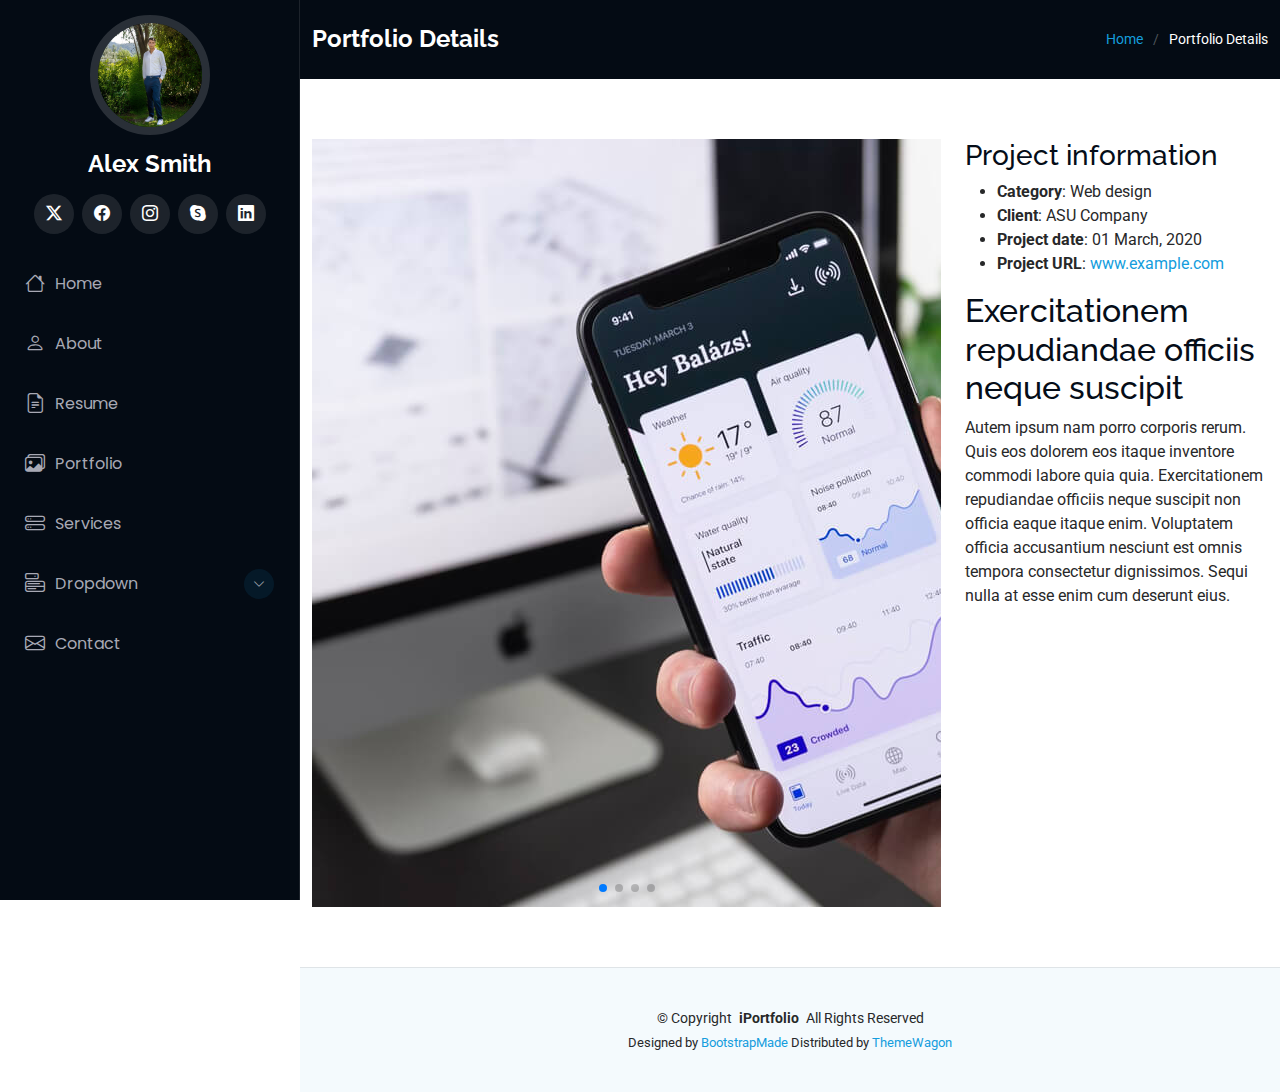
<file: portfolio-details.html>
<!DOCTYPE html>
<html lang="en">

<head>
  <meta charset="utf-8">
  <meta content="width=device-width, initial-scale=1.0" name="viewport">
  <title>Portfolio Details - iPortfolio Bootstrap Template</title>
  <meta content="" name="description">
  <meta content="" name="keywords">

  <!-- Favicons -->
  <link href="assets/img/favicon.png" rel="icon">
  <link href="assets/img/apple-touch-icon.png" rel="apple-touch-icon">

  <!-- Fonts -->
  <link href="https://fonts.googleapis.com" rel="preconnect">
  <link href="https://fonts.gstatic.com" rel="preconnect" crossorigin>
  <link href="https://fonts.googleapis.com/css2?family=Roboto:ital,wght@0,100;0,300;0,400;0,500;0,700;0,900;1,100;1,300;1,400;1,500;1,700;1,900&family=Poppins:ital,wght@0,100;0,200;0,300;0,400;0,500;0,600;0,700;0,800;0,900;1,100;1,200;1,300;1,400;1,500;1,600;1,700;1,800;1,900&family=Raleway:ital,wght@0,100;0,200;0,300;0,400;0,500;0,600;0,700;0,800;0,900;1,100;1,200;1,300;1,400;1,500;1,600;1,700;1,800;1,900&display=swap" rel="stylesheet">

  <!-- Vendor CSS Files -->
  <link href="assets/vendor/bootstrap/css/bootstrap.min.css" rel="stylesheet">
  <link href="assets/vendor/bootstrap-icons/bootstrap-icons.css" rel="stylesheet">
  <link href="assets/vendor/aos/aos.css" rel="stylesheet">
  <link href="assets/vendor/glightbox/css/glightbox.min.css" rel="stylesheet">
  <link href="assets/vendor/swiper/swiper-bundle.min.css" rel="stylesheet">

  <!-- Main CSS File -->
  <link href="assets/css/main.css" rel="stylesheet">

  <!-- =======================================================
  * Template Name: iPortfolio
  * Template URL: https://bootstrapmade.com/iportfolio-bootstrap-portfolio-websites-template/
  * Updated: Jun 29 2024 with Bootstrap v5.3.3
  * Author: BootstrapMade.com
  * License: https://bootstrapmade.com/license/
  ======================================================== -->
</head>

<body class="portfolio-details-page">

  <header id="header" class="header dark-background d-flex flex-column">
    <i class="header-toggle d-xl-none bi bi-list"></i>

    <div class="profile-img">
      <img src="assets/img/my-profile-img.jpg" alt="" class="img-fluid rounded-circle">
    </div>

    <a href="index.html" class="logo d-flex align-items-center justify-content-center">
      <!-- Uncomment the line below if you also wish to use an image logo -->
      <!-- <img src="assets/img/logo.png" alt=""> -->
      <h1 class="sitename">Alex Smith</h1>
    </a>

    <div class="social-links text-center">
      <a href="#" class="twitter"><i class="bi bi-twitter-x"></i></a>
      <a href="#" class="facebook"><i class="bi bi-facebook"></i></a>
      <a href="#" class="instagram"><i class="bi bi-instagram"></i></a>
      <a href="#" class="google-plus"><i class="bi bi-skype"></i></a>
      <a href="#" class="linkedin"><i class="bi bi-linkedin"></i></a>
    </div>

    <nav id="navmenu" class="navmenu">
      <ul>
        <li><a href="#hero"><i class="bi bi-house navicon"></i>Home</a></li>
        <li><a href="#about"><i class="bi bi-person navicon"></i> About</a></li>
        <li><a href="#resume"><i class="bi bi-file-earmark-text navicon"></i> Resume</a></li>
        <li><a href="#portfolio"><i class="bi bi-images navicon"></i> Portfolio</a></li>
        <li><a href="#services"><i class="bi bi-hdd-stack navicon"></i> Services</a></li>
        <li class="dropdown"><a href="#"><i class="bi bi-menu-button navicon"></i> <span>Dropdown</span> <i class="bi bi-chevron-down toggle-dropdown"></i></a>
          <ul>
            <li><a href="#">Dropdown 1</a></li>
            <li class="dropdown"><a href="#"><span>Deep Dropdown</span> <i class="bi bi-chevron-down toggle-dropdown"></i></a>
              <ul>
                <li><a href="#">Deep Dropdown 1</a></li>
                <li><a href="#">Deep Dropdown 2</a></li>
                <li><a href="#">Deep Dropdown 3</a></li>
                <li><a href="#">Deep Dropdown 4</a></li>
                <li><a href="#">Deep Dropdown 5</a></li>
              </ul>
            </li>
            <li><a href="#">Dropdown 2</a></li>
            <li><a href="#">Dropdown 3</a></li>
            <li><a href="#">Dropdown 4</a></li>
          </ul>
        </li>
        <li><a href="#contact"><i class="bi bi-envelope navicon"></i> Contact</a></li>
      </ul>
    </nav>

  </header>

  <main class="main">

    <!-- Page Title -->
    <div class="page-title dark-background">
      <div class="container d-lg-flex justify-content-between align-items-center">
        <h1 class="mb-2 mb-lg-0">Portfolio Details</h1>
        <nav class="breadcrumbs">
          <ol>
            <li><a href="index.html">Home</a></li>
            <li class="current">Portfolio Details</li>
          </ol>
        </nav>
      </div>
    </div><!-- End Page Title -->

    <!-- Portfolio Details Section -->
    <section id="portfolio-details" class="portfolio-details section">

      <div class="container" data-aos="fade-up" data-aos-delay="100">

        <div class="row gy-4">

          <div class="col-lg-8">
            <div class="portfolio-details-slider swiper init-swiper">

              <script type="application/json" class="swiper-config">
                {
                  "loop": true,
                  "speed": 600,
                  "autoplay": {
                    "delay": 5000
                  },
                  "slidesPerView": "auto",
                  "pagination": {
                    "el": ".swiper-pagination",
                    "type": "bullets",
                    "clickable": true
                  }
                }
              </script>

              <div class="swiper-wrapper align-items-center">

                <div class="swiper-slide">
                  <img src="assets/img/portfolio/app-1.jpg" alt="">
                </div>

                <div class="swiper-slide">
                  <img src="assets/img/portfolio/product-1.jpg" alt="">
                </div>

                <div class="swiper-slide">
                  <img src="assets/img/portfolio/branding-1.jpg" alt="">
                </div>

                <div class="swiper-slide">
                  <img src="assets/img/portfolio/books-1.jpg" alt="">
                </div>

              </div>
              <div class="swiper-pagination"></div>
            </div>
          </div>

          <div class="col-lg-4">
            <div class="portfolio-info" data-aos="fade-up" data-aos-delay="200">
              <h3>Project information</h3>
              <ul>
                <li><strong>Category</strong>: Web design</li>
                <li><strong>Client</strong>: ASU Company</li>
                <li><strong>Project date</strong>: 01 March, 2020</li>
                <li><strong>Project URL</strong>: <a href="#">www.example.com</a></li>
              </ul>
            </div>
            <div class="portfolio-description" data-aos="fade-up" data-aos-delay="300">
              <h2>Exercitationem repudiandae officiis neque suscipit</h2>
              <p>
                Autem ipsum nam porro corporis rerum. Quis eos dolorem eos itaque inventore commodi labore quia quia. Exercitationem repudiandae officiis neque suscipit non officia eaque itaque enim. Voluptatem officia accusantium nesciunt est omnis tempora consectetur dignissimos. Sequi nulla at esse enim cum deserunt eius.
              </p>
            </div>
          </div>

        </div>

      </div>

    </section><!-- /Portfolio Details Section -->

  </main>

  <footer id="footer" class="footer position-relative light-background">

    <div class="container">
      <div class="copyright text-center ">
        <p>© <span>Copyright</span> <strong class="px-1 sitename">iPortfolio</strong> <span>All Rights Reserved</span></p>
      </div>
      <div class="credits">
        <!-- All the links in the footer should remain intact. -->
        <!-- You can delete the links only if you've purchased the pro version. -->
        <!-- Licensing information: https://bootstrapmade.com/license/ -->
        <!-- Purchase the pro version with working PHP/AJAX contact form: [buy-url] -->
        Designed by <a href="https://bootstrapmade.com/">BootstrapMade</a> Distributed by <a href="https://themewagon.com">ThemeWagon</a>
      </div>
    </div>

  </footer>

  <!-- Scroll Top -->
  <a href="#" id="scroll-top" class="scroll-top d-flex align-items-center justify-content-center"><i class="bi bi-arrow-up-short"></i></a>

  <!-- Preloader -->
  <div id="preloader"></div>

  <!-- Vendor JS Files -->
  <script src="assets/vendor/bootstrap/js/bootstrap.bundle.min.js"></script>
  <script src="assets/vendor/php-email-form/validate.js"></script>
  <script src="assets/vendor/aos/aos.js"></script>
  <script src="assets/vendor/typed.js/typed.umd.js"></script>
  <script src="assets/vendor/purecounter/purecounter_vanilla.js"></script>
  <script src="assets/vendor/waypoints/noframework.waypoints.js"></script>
  <script src="assets/vendor/glightbox/js/glightbox.min.js"></script>
  <script src="assets/vendor/imagesloaded/imagesloaded.pkgd.min.js"></script>
  <script src="assets/vendor/isotope-layout/isotope.pkgd.min.js"></script>
  <script src="assets/vendor/swiper/swiper-bundle.min.js"></script>

  <!-- Main JS File -->
  <script src="assets/js/main.js"></script>

</body>

</html>
</file>
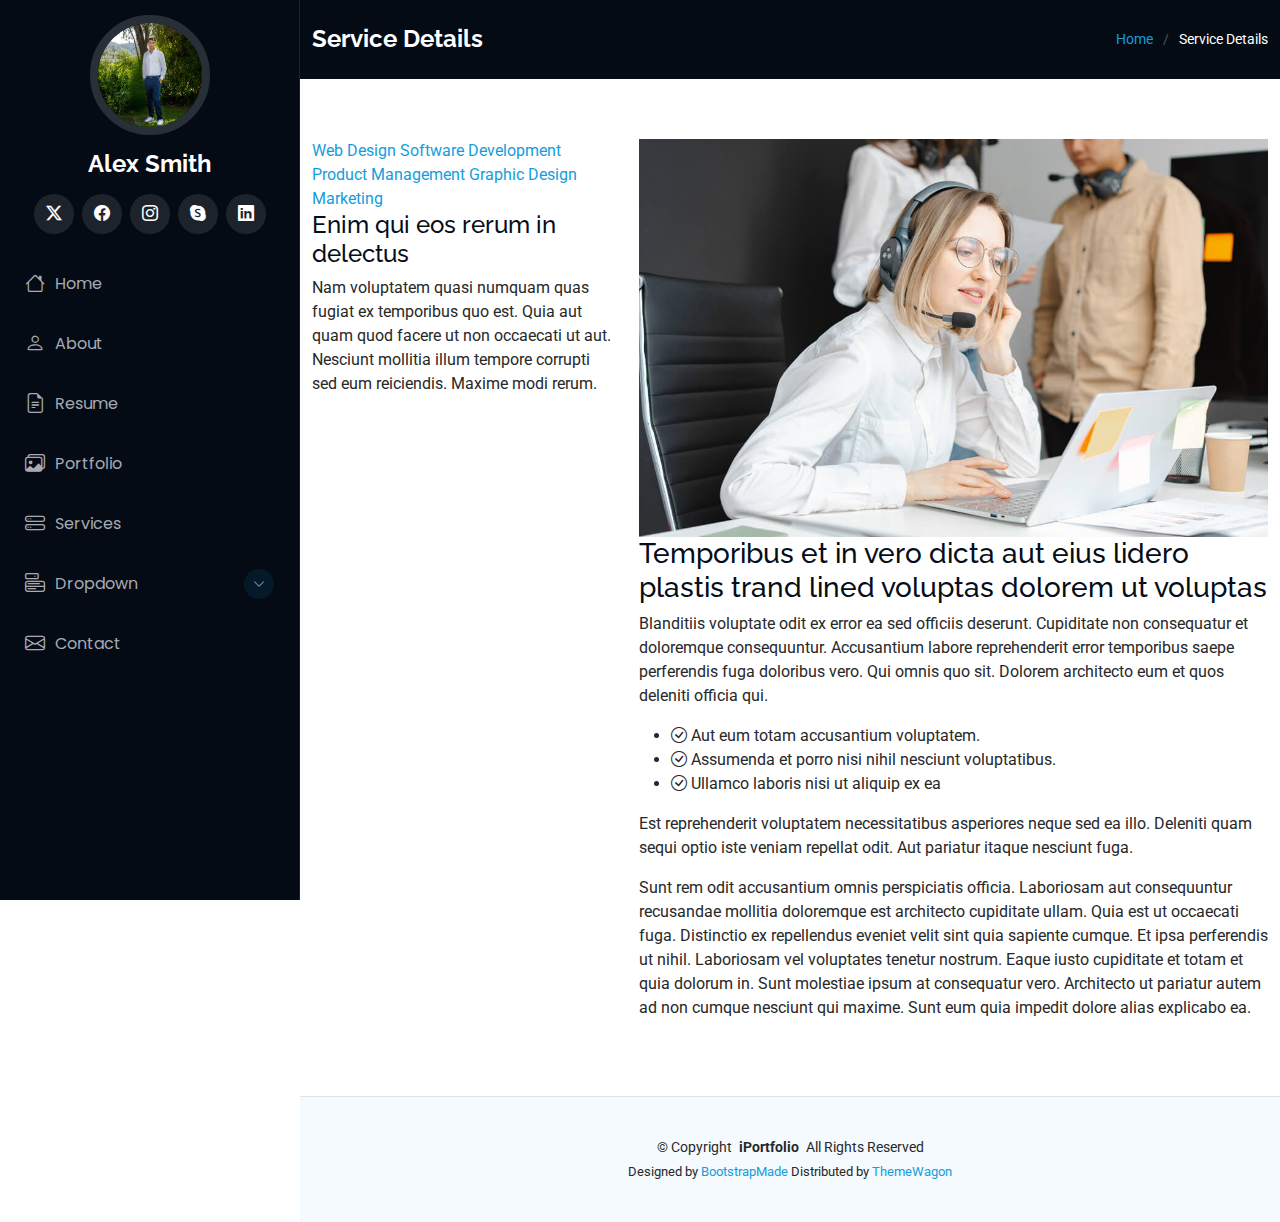
<file: service-details.html>
<!DOCTYPE html>
<html lang="en">

<head>
  <meta charset="utf-8">
  <meta content="width=device-width, initial-scale=1.0" name="viewport">
  <title>Service Details - iPortfolio Bootstrap Template</title>
  <meta content="" name="description">
  <meta content="" name="keywords">

  <!-- Favicons -->
  <link href="assets/img/favicon.png" rel="icon">
  <link href="assets/img/apple-touch-icon.png" rel="apple-touch-icon">

  <!-- Fonts -->
  <link href="https://fonts.googleapis.com" rel="preconnect">
  <link href="https://fonts.gstatic.com" rel="preconnect" crossorigin>
  <link href="https://fonts.googleapis.com/css2?family=Roboto:ital,wght@0,100;0,300;0,400;0,500;0,700;0,900;1,100;1,300;1,400;1,500;1,700;1,900&family=Poppins:ital,wght@0,100;0,200;0,300;0,400;0,500;0,600;0,700;0,800;0,900;1,100;1,200;1,300;1,400;1,500;1,600;1,700;1,800;1,900&family=Raleway:ital,wght@0,100;0,200;0,300;0,400;0,500;0,600;0,700;0,800;0,900;1,100;1,200;1,300;1,400;1,500;1,600;1,700;1,800;1,900&display=swap" rel="stylesheet">

  <!-- Vendor CSS Files -->
  <link href="assets/vendor/bootstrap/css/bootstrap.min.css" rel="stylesheet">
  <link href="assets/vendor/bootstrap-icons/bootstrap-icons.css" rel="stylesheet">
  <link href="assets/vendor/aos/aos.css" rel="stylesheet">
  <link href="assets/vendor/glightbox/css/glightbox.min.css" rel="stylesheet">
  <link href="assets/vendor/swiper/swiper-bundle.min.css" rel="stylesheet">

  <!-- Main CSS File -->
  <link href="assets/css/main.css" rel="stylesheet">

  <!-- =======================================================
  * Template Name: iPortfolio
  * Template URL: https://bootstrapmade.com/iportfolio-bootstrap-portfolio-websites-template/
  * Updated: Jun 29 2024 with Bootstrap v5.3.3
  * Author: BootstrapMade.com
  * License: https://bootstrapmade.com/license/
  ======================================================== -->
</head>

<body class="service-details-page">

  <header id="header" class="header dark-background d-flex flex-column">
    <i class="header-toggle d-xl-none bi bi-list"></i>

    <div class="profile-img">
      <img src="assets/img/my-profile-img.jpg" alt="" class="img-fluid rounded-circle">
    </div>

    <a href="index.html" class="logo d-flex align-items-center justify-content-center">
      <!-- Uncomment the line below if you also wish to use an image logo -->
      <!-- <img src="assets/img/logo.png" alt=""> -->
      <h1 class="sitename">Alex Smith</h1>
    </a>

    <div class="social-links text-center">
      <a href="#" class="twitter"><i class="bi bi-twitter-x"></i></a>
      <a href="#" class="facebook"><i class="bi bi-facebook"></i></a>
      <a href="#" class="instagram"><i class="bi bi-instagram"></i></a>
      <a href="#" class="google-plus"><i class="bi bi-skype"></i></a>
      <a href="#" class="linkedin"><i class="bi bi-linkedin"></i></a>
    </div>

    <nav id="navmenu" class="navmenu">
      <ul>
        <li><a href="#hero"><i class="bi bi-house navicon"></i>Home</a></li>
        <li><a href="#about"><i class="bi bi-person navicon"></i> About</a></li>
        <li><a href="#resume"><i class="bi bi-file-earmark-text navicon"></i> Resume</a></li>
        <li><a href="#portfolio"><i class="bi bi-images navicon"></i> Portfolio</a></li>
        <li><a href="#services"><i class="bi bi-hdd-stack navicon"></i> Services</a></li>
        <li class="dropdown"><a href="#"><i class="bi bi-menu-button navicon"></i> <span>Dropdown</span> <i class="bi bi-chevron-down toggle-dropdown"></i></a>
          <ul>
            <li><a href="#">Dropdown 1</a></li>
            <li class="dropdown"><a href="#"><span>Deep Dropdown</span> <i class="bi bi-chevron-down toggle-dropdown"></i></a>
              <ul>
                <li><a href="#">Deep Dropdown 1</a></li>
                <li><a href="#">Deep Dropdown 2</a></li>
                <li><a href="#">Deep Dropdown 3</a></li>
                <li><a href="#">Deep Dropdown 4</a></li>
                <li><a href="#">Deep Dropdown 5</a></li>
              </ul>
            </li>
            <li><a href="#">Dropdown 2</a></li>
            <li><a href="#">Dropdown 3</a></li>
            <li><a href="#">Dropdown 4</a></li>
          </ul>
        </li>
        <li><a href="#contact"><i class="bi bi-envelope navicon"></i> Contact</a></li>
      </ul>
    </nav>

  </header>

  <main class="main">

    <!-- Page Title -->
    <div class="page-title dark-background">
      <div class="container d-lg-flex justify-content-between align-items-center">
        <h1 class="mb-2 mb-lg-0">Service Details</h1>
        <nav class="breadcrumbs">
          <ol>
            <li><a href="index.html">Home</a></li>
            <li class="current">Service Details</li>
          </ol>
        </nav>
      </div>
    </div><!-- End Page Title -->

    <!-- Service Details Section -->
    <section id="service-details" class="service-details section">

      <div class="container">

        <div class="row gy-4">

          <div class="col-lg-4" data-aos="fade-up" data-aos-delay="100">
            <div class="services-list">
              <a href="#" class="active">Web Design</a>
              <a href="#">Software Development</a>
              <a href="#">Product Management</a>
              <a href="#">Graphic Design</a>
              <a href="#">Marketing</a>
            </div>

            <h4>Enim qui eos rerum in delectus</h4>
            <p>Nam voluptatem quasi numquam quas fugiat ex temporibus quo est. Quia aut quam quod facere ut non occaecati ut aut. Nesciunt mollitia illum tempore corrupti sed eum reiciendis. Maxime modi rerum.</p>
          </div>

          <div class="col-lg-8" data-aos="fade-up" data-aos-delay="200">
            <img src="assets/img/services.jpg" alt="" class="img-fluid services-img">
            <h3>Temporibus et in vero dicta aut eius lidero plastis trand lined voluptas dolorem ut voluptas</h3>
            <p>
              Blanditiis voluptate odit ex error ea sed officiis deserunt. Cupiditate non consequatur et doloremque consequuntur. Accusantium labore reprehenderit error temporibus saepe perferendis fuga doloribus vero. Qui omnis quo sit. Dolorem architecto eum et quos deleniti officia qui.
            </p>
            <ul>
              <li><i class="bi bi-check-circle"></i> <span>Aut eum totam accusantium voluptatem.</span></li>
              <li><i class="bi bi-check-circle"></i> <span>Assumenda et porro nisi nihil nesciunt voluptatibus.</span></li>
              <li><i class="bi bi-check-circle"></i> <span>Ullamco laboris nisi ut aliquip ex ea</span></li>
            </ul>
            <p>
              Est reprehenderit voluptatem necessitatibus asperiores neque sed ea illo. Deleniti quam sequi optio iste veniam repellat odit. Aut pariatur itaque nesciunt fuga.
            </p>
            <p>
              Sunt rem odit accusantium omnis perspiciatis officia. Laboriosam aut consequuntur recusandae mollitia doloremque est architecto cupiditate ullam. Quia est ut occaecati fuga. Distinctio ex repellendus eveniet velit sint quia sapiente cumque. Et ipsa perferendis ut nihil. Laboriosam vel voluptates tenetur nostrum. Eaque iusto cupiditate et totam et quia dolorum in. Sunt molestiae ipsum at consequatur vero. Architecto ut pariatur autem ad non cumque nesciunt qui maxime. Sunt eum quia impedit dolore alias explicabo ea.
            </p>
          </div>

        </div>

      </div>

    </section><!-- /Service Details Section -->

  </main>

  <footer id="footer" class="footer position-relative light-background">

    <div class="container">
      <div class="copyright text-center ">
        <p>© <span>Copyright</span> <strong class="px-1 sitename">iPortfolio</strong> <span>All Rights Reserved</span></p>
      </div>
      <div class="credits">
        <!-- All the links in the footer should remain intact. -->
        <!-- You can delete the links only if you've purchased the pro version. -->
        <!-- Licensing information: https://bootstrapmade.com/license/ -->
        <!-- Purchase the pro version with working PHP/AJAX contact form: [buy-url] -->
        Designed by <a href="https://bootstrapmade.com/">BootstrapMade</a> Distributed by <a href="https://themewagon.com">ThemeWagon</a>
      </div>
    </div>

  </footer>

  <!-- Scroll Top -->
  <a href="#" id="scroll-top" class="scroll-top d-flex align-items-center justify-content-center"><i class="bi bi-arrow-up-short"></i></a>

  <!-- Preloader -->
  <div id="preloader"></div>

  <!-- Vendor JS Files -->
  <script src="assets/vendor/bootstrap/js/bootstrap.bundle.min.js"></script>
  <script src="assets/vendor/php-email-form/validate.js"></script>
  <script src="assets/vendor/aos/aos.js"></script>
  <script src="assets/vendor/typed.js/typed.umd.js"></script>
  <script src="assets/vendor/purecounter/purecounter_vanilla.js"></script>
  <script src="assets/vendor/waypoints/noframework.waypoints.js"></script>
  <script src="assets/vendor/glightbox/js/glightbox.min.js"></script>
  <script src="assets/vendor/imagesloaded/imagesloaded.pkgd.min.js"></script>
  <script src="assets/vendor/isotope-layout/isotope.pkgd.min.js"></script>
  <script src="assets/vendor/swiper/swiper-bundle.min.js"></script>

  <!-- Main JS File -->
  <script src="assets/js/main.js"></script>

</body>

</html>
</file>
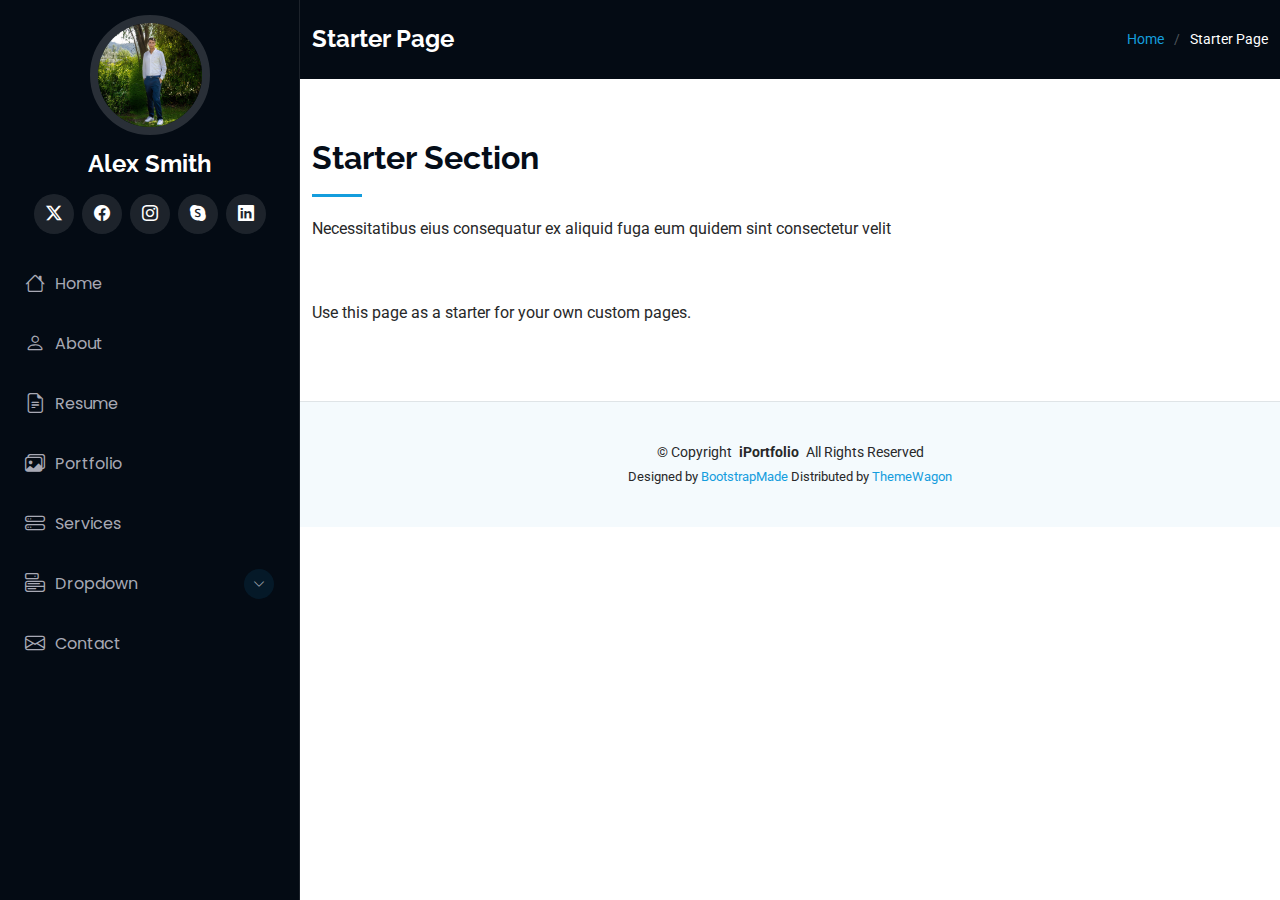
<file: starter-page.html>
<!DOCTYPE html>
<html lang="en">

<head>
  <meta charset="utf-8">
  <meta content="width=device-width, initial-scale=1.0" name="viewport">
  <title>Starter Page - iPortfolio Bootstrap Template</title>
  <meta content="" name="description">
  <meta content="" name="keywords">

  <!-- Favicons -->
  <link href="assets/img/favicon.png" rel="icon">
  <link href="assets/img/apple-touch-icon.png" rel="apple-touch-icon">

  <!-- Fonts -->
  <link href="https://fonts.googleapis.com" rel="preconnect">
  <link href="https://fonts.gstatic.com" rel="preconnect" crossorigin>
  <link href="https://fonts.googleapis.com/css2?family=Roboto:ital,wght@0,100;0,300;0,400;0,500;0,700;0,900;1,100;1,300;1,400;1,500;1,700;1,900&family=Poppins:ital,wght@0,100;0,200;0,300;0,400;0,500;0,600;0,700;0,800;0,900;1,100;1,200;1,300;1,400;1,500;1,600;1,700;1,800;1,900&family=Raleway:ital,wght@0,100;0,200;0,300;0,400;0,500;0,600;0,700;0,800;0,900;1,100;1,200;1,300;1,400;1,500;1,600;1,700;1,800;1,900&display=swap" rel="stylesheet">

  <!-- Vendor CSS Files -->
  <link href="assets/vendor/bootstrap/css/bootstrap.min.css" rel="stylesheet">
  <link href="assets/vendor/bootstrap-icons/bootstrap-icons.css" rel="stylesheet">
  <link href="assets/vendor/aos/aos.css" rel="stylesheet">
  <link href="assets/vendor/glightbox/css/glightbox.min.css" rel="stylesheet">
  <link href="assets/vendor/swiper/swiper-bundle.min.css" rel="stylesheet">

  <!-- Main CSS File -->
  <link href="assets/css/main.css" rel="stylesheet">

  <!-- =======================================================
  * Template Name: iPortfolio
  * Template URL: https://bootstrapmade.com/iportfolio-bootstrap-portfolio-websites-template/
  * Updated: Jun 29 2024 with Bootstrap v5.3.3
  * Author: BootstrapMade.com
  * License: https://bootstrapmade.com/license/
  ======================================================== -->
</head>

<body class="starter-page-page">

  <header id="header" class="header dark-background d-flex flex-column">
    <i class="header-toggle d-xl-none bi bi-list"></i>

    <div class="profile-img">
      <img src="assets/img/my-profile-img.jpg" alt="" class="img-fluid rounded-circle">
    </div>

    <a href="index.html" class="logo d-flex align-items-center justify-content-center">
      <!-- Uncomment the line below if you also wish to use an image logo -->
      <!-- <img src="assets/img/logo.png" alt=""> -->
      <h1 class="sitename">Alex Smith</h1>
    </a>

    <div class="social-links text-center">
      <a href="#" class="twitter"><i class="bi bi-twitter-x"></i></a>
      <a href="#" class="facebook"><i class="bi bi-facebook"></i></a>
      <a href="#" class="instagram"><i class="bi bi-instagram"></i></a>
      <a href="#" class="google-plus"><i class="bi bi-skype"></i></a>
      <a href="#" class="linkedin"><i class="bi bi-linkedin"></i></a>
    </div>

    <nav id="navmenu" class="navmenu">
      <ul>
        <li><a href="#hero"><i class="bi bi-house navicon"></i>Home</a></li>
        <li><a href="#about"><i class="bi bi-person navicon"></i> About</a></li>
        <li><a href="#resume"><i class="bi bi-file-earmark-text navicon"></i> Resume</a></li>
        <li><a href="#portfolio"><i class="bi bi-images navicon"></i> Portfolio</a></li>
        <li><a href="#services"><i class="bi bi-hdd-stack navicon"></i> Services</a></li>
        <li class="dropdown"><a href="#"><i class="bi bi-menu-button navicon"></i> <span>Dropdown</span> <i class="bi bi-chevron-down toggle-dropdown"></i></a>
          <ul>
            <li><a href="#">Dropdown 1</a></li>
            <li class="dropdown"><a href="#"><span>Deep Dropdown</span> <i class="bi bi-chevron-down toggle-dropdown"></i></a>
              <ul>
                <li><a href="#">Deep Dropdown 1</a></li>
                <li><a href="#">Deep Dropdown 2</a></li>
                <li><a href="#">Deep Dropdown 3</a></li>
                <li><a href="#">Deep Dropdown 4</a></li>
                <li><a href="#">Deep Dropdown 5</a></li>
              </ul>
            </li>
            <li><a href="#">Dropdown 2</a></li>
            <li><a href="#">Dropdown 3</a></li>
            <li><a href="#">Dropdown 4</a></li>
          </ul>
        </li>
        <li><a href="#contact"><i class="bi bi-envelope navicon"></i> Contact</a></li>
      </ul>
    </nav>

  </header>

  <main class="main">

    <!-- Page Title -->
    <div class="page-title dark-background">
      <div class="container d-lg-flex justify-content-between align-items-center">
        <h1 class="mb-2 mb-lg-0">Starter Page</h1>
        <nav class="breadcrumbs">
          <ol>
            <li><a href="index.html">Home</a></li>
            <li class="current">Starter Page</li>
          </ol>
        </nav>
      </div>
    </div><!-- End Page Title -->

    <!-- Starter Section Section -->
    <section id="starter-section" class="starter-section section">

      <!-- Section Title -->
      <div class="container section-title" data-aos="fade-up">
        <h2>Starter Section</h2>
        <p>Necessitatibus eius consequatur ex aliquid fuga eum quidem sint consectetur velit</p>
      </div><!-- End Section Title -->

      <div class="container" data-aos="fade-up">
        <p>Use this page as a starter for your own custom pages.</p>
      </div>

    </section><!-- /Starter Section Section -->

  </main>

  <footer id="footer" class="footer position-relative light-background">

    <div class="container">
      <div class="copyright text-center ">
        <p>© <span>Copyright</span> <strong class="px-1 sitename">iPortfolio</strong> <span>All Rights Reserved</span></p>
      </div>
      <div class="credits">
        <!-- All the links in the footer should remain intact. -->
        <!-- You can delete the links only if you've purchased the pro version. -->
        <!-- Licensing information: https://bootstrapmade.com/license/ -->
        <!-- Purchase the pro version with working PHP/AJAX contact form: [buy-url] -->
        Designed by <a href="https://bootstrapmade.com/">BootstrapMade</a> Distributed by <a href="https://themewagon.com">ThemeWagon</a>
      </div>
    </div>

  </footer>

  <!-- Scroll Top -->
  <a href="#" id="scroll-top" class="scroll-top d-flex align-items-center justify-content-center"><i class="bi bi-arrow-up-short"></i></a>

  <!-- Preloader -->
  <div id="preloader"></div>

  <!-- Vendor JS Files -->
  <script src="assets/vendor/bootstrap/js/bootstrap.bundle.min.js"></script>
  <script src="assets/vendor/php-email-form/validate.js"></script>
  <script src="assets/vendor/aos/aos.js"></script>
  <script src="assets/vendor/typed.js/typed.umd.js"></script>
  <script src="assets/vendor/purecounter/purecounter_vanilla.js"></script>
  <script src="assets/vendor/waypoints/noframework.waypoints.js"></script>
  <script src="assets/vendor/glightbox/js/glightbox.min.js"></script>
  <script src="assets/vendor/imagesloaded/imagesloaded.pkgd.min.js"></script>
  <script src="assets/vendor/isotope-layout/isotope.pkgd.min.js"></script>
  <script src="assets/vendor/swiper/swiper-bundle.min.js"></script>

  <!-- Main JS File -->
  <script src="assets/js/main.js"></script>

</body>

</html>
</file>
<file: assets/css/main.css>
/**
* Template Name: iPortfolio
* Template URL: https://bootstrapmade.com/iportfolio-bootstrap-portfolio-websites-template/
* Updated: Jun 29 2024 with Bootstrap v5.3.3
* Author: BootstrapMade.com
* License: https://bootstrapmade.com/license/
*/

/*--------------------------------------------------------------
# Font & Color Variables
# Help: https://bootstrapmade.com/color-system/
--------------------------------------------------------------*/
/* Fonts */
:root {
  --default-font: "Roboto",  system-ui, -apple-system, "Segoe UI", Roboto, "Helvetica Neue", Arial, "Noto Sans", "Liberation Sans", sans-serif, "Apple Color Emoji", "Segoe UI Emoji", "Segoe UI Symbol", "Noto Color Emoji";
  --heading-font: "Raleway",  sans-serif;
  --nav-font: "Poppins",  sans-serif;
}

/* Global Colors - The following color variables are used throughout the website. Updating them here will change the color scheme of the entire website */
:root { 
  --background-color: #ffffff; /* Background color for the entire website, including individual sections */
  --default-color: #272829; /* Default color used for the majority of the text content across the entire website */
  --heading-color: #050d18; /* Color for headings, subheadings and title throughout the website */
  --accent-color: #149ddd; /* Accent color that represents your brand on the website. It's used for buttons, links, and other elements that need to stand out */
  --surface-color: #ffffff; /* The surface color is used as a background of boxed elements within sections, such as cards, icon boxes, or other elements that require a visual separation from the global background. */
  --contrast-color: #ffffff; /* Contrast color for text, ensuring readability against backgrounds of accent, heading, or default colors. */
}

/* Nav Menu Colors - The following color variables are used specifically for the navigation menu. They are separate from the global colors to allow for more customization options */
:root {
  --nav-color: #a8a9b4;  /* The default color of the main navmenu links */
  --nav-hover-color: #ffffff; /* Applied to main navmenu links when they are hovered over or active */
  --nav-mobile-background-color: #040b14; /* Used as the background color for mobile navigation menu */
  --nav-dropdown-background-color: #040b14; /* Used as the background color for dropdown items that appear when hovering over primary navigation items */
  --nav-dropdown-color: #a8a9b4; /* Used for navigation links of the dropdown items in the navigation menu. */
  --nav-dropdown-hover-color: #ffffff; /* Similar to --nav-hover-color, this color is applied to dropdown navigation links when they are hovered over. */
}

/* Color Presets - These classes override global colors when applied to any section or element, providing reuse of the sam color scheme. */

.light-background {
  --background-color: #f4fafd;
  --surface-color: #ffffff;
}

.dark-background {
  --background-color: #040b14;
  --default-color: #ffffff;
  --heading-color: #ffffff;
  --surface-color: #151f2b;
  --contrast-color: #ffffff;
}

/* Smooth scroll */
:root {
  scroll-behavior: smooth;
}

/*--------------------------------------------------------------
# General Styling & Shared Classes
--------------------------------------------------------------*/
body {
  color: var(--default-color);
  background-color: var(--background-color);
  font-family: var(--default-font);
}

a {
  color: var(--accent-color);
  text-decoration: none;
  transition: 0.3s;
}

a:hover {
  color: color-mix(in srgb, var(--accent-color), transparent 25%);
  text-decoration: none;
}

h1,
h2,
h3,
h4,
h5,
h6 {
  color: var(--heading-color);
  font-family: var(--heading-font);
}

/* PHP Email Form Messages
------------------------------*/
.php-email-form .error-message {
  display: none;
  background: #df1529;
  color: #ffffff;
  text-align: left;
  padding: 15px;
  margin-bottom: 24px;
  font-weight: 600;
}

.php-email-form .sent-message {
  display: none;
  color: #ffffff;
  background: #059652;
  text-align: center;
  padding: 15px;
  margin-bottom: 24px;
  font-weight: 600;
}

.php-email-form .loading {
  display: none;
  background: var(--surface-color);
  text-align: center;
  padding: 15px;
  margin-bottom: 24px;
}

.php-email-form .loading:before {
  content: "";
  display: inline-block;
  border-radius: 50%;
  width: 24px;
  height: 24px;
  margin: 0 10px -6px 0;
  border: 3px solid var(--accent-color);
  border-top-color: var(--surface-color);
  animation: php-email-form-loading 1s linear infinite;
}

@keyframes php-email-form-loading {
  0% {
    transform: rotate(0deg);
  }

  100% {
    transform: rotate(360deg);
  }
}

/*--------------------------------------------------------------
# Global Header
--------------------------------------------------------------*/
.header {
  color: var(--default-color);
  background-color: var(--background-color);
  position: fixed;
  top: 0;
  left: 0;
  bottom: 0;
  padding: 0 15px;
  width: 300px;
  transition: all ease-in-out 0.3s;
  overflow-y: auto;
  z-index: 997;
  border-right: 1px solid color-mix(in srgb, var(--default-color), transparent 90%);
}

.header .profile-img img {
  margin: 15px auto;
  display: block;
  width: 120px;
  border: 8px solid color-mix(in srgb, var(--default-color), transparent 85%);
}

.header .logo {
  line-height: 1;
  margin-bottom: 15px;
}

.header .logo img {
  max-height: 32px;
  margin-right: 8px;
}

.header .logo h1 {
  font-size: 24px;
  margin: 0;
  font-weight: 700;
  color: var(--heading-color);
}

.header .social-links {
  margin: 0 0 20px 0;
}

.header .social-links a {
  font-size: 16px;
  display: inline-flex;
  align-items: center;
  justify-content: center;
  background: color-mix(in srgb, var(--default-color), transparent 90%);
  color: var(--default-color);
  margin: 0 2px;
  border-radius: 50%;
  text-align: center;
  width: 40px;
  height: 40px;
  transition: 0.3s;
}

.header .social-links a:hover {
  color: var(--contrast-color);
  background: var(--accent-color);
}

@media (min-width: 1200px) {

  .header~main,
  .header~#footer {
    margin-left: 300px;
  }
}

@media (max-width: 1199px) {
  .header {
    left: -100%;
  }
}

.header.header-show {
  left: 0;
}

.header .header-toggle {
  color: var(--contrast-color);
  background-color: var(--accent-color);
  font-size: 22px;
  display: flex;
  align-items: center;
  justify-content: center;
  width: 40px;
  height: 40px;
  border-radius: 50%;
  cursor: pointer;
  position: fixed;
  top: 15px;
  right: 15px;
  z-index: 9999;
  transition: background-color 0.3s;
}

.header .header-toggle:hover {
  color: var(--contrast-color);
  background-color: color-mix(in srgb, var(--accent-color) 90%, white 15%);
}

/*--------------------------------------------------------------
# Navigation Menu
--------------------------------------------------------------*/
.mobile-nav-toggle {
  display: none;
}

.navmenu {
  padding: 0;
  z-index: 9997;
}

.navmenu ul {
  list-style: none;
  padding: 0 0 20px 0;
  margin: 0;
}

.navmenu a,
.navmenu a:focus {
  color: var(--nav-color);
  padding: 15px 10px;
  font-family: var(--nav-font);
  font-size: 16px;
  font-weight: 400;
  display: flex;
  align-items: center;
  white-space: nowrap;
  transition: 0.3s;
  width: 100%;
}

.navmenu a .navicon,
.navmenu a:focus .navicon {
  font-size: 20px;
  margin-right: 10px;
}

.navmenu a .toggle-dropdown,
.navmenu a:focus .toggle-dropdown {
  font-size: 12px;
  line-height: 0;
  margin-left: auto;
  width: 30px;
  height: 30px;
  display: flex;
  align-items: center;
  justify-content: center;
  border-radius: 50%;
  transition: 0.3s;
  flex-shrink: 0;
  background-color: color-mix(in srgb, var(--accent-color), transparent 90%);
}

.navmenu a .toggle-dropdown:hover,
.navmenu a:focus .toggle-dropdown:hover {
  background-color: var(--accent-color);
  color: var(--contrast-color);
}

.navmenu a:hover,
.navmenu .active,
.navmenu .active:focus {
  color: var(--nav-hover-color);
}

.navmenu a:hover .navicon,
.navmenu .active .navicon,
.navmenu .active:focus .navicon {
  color: var(--accent-color);
}

.navmenu .active .toggle-dropdown,
.navmenu .active:focus .toggle-dropdown {
  background-color: var(--accent-color);
  color: var(--contrast-color);
  transform: rotate(180deg);
}

.navmenu .dropdown {
  display: block;
}

.navmenu .dropdown a,
.navmenu .dropdown a:focus {
  color: --nav-dropdown-color;
}

.navmenu .dropdown a:hover,
.navmenu .dropdown .active,
.navmenu .dropdown .active:focus {
  color: var(--nav-dropdown-hover-color);
}

.navmenu .dropdown ul {
  position: static;
  display: none;
  z-index: 99;
  padding: 5px 10px;
  margin: 5px 10px;
  background-color: var(--nav-dropdown-background-color);
  border: 1px solid color-mix(in srgb, var(--default-color), transparent 90%);
  box-shadow: none;
  transition: all 0.5s ease-in-out;
}

.navmenu .dropdown ul ul {
  background-color: rgba(33, 37, 41, 0.1);
}

.navmenu .dropdown>.dropdown-active {
  display: block;
  background-color: rgba(33, 37, 41, 0.03);
}

/*--------------------------------------------------------------
# Global Footer
--------------------------------------------------------------*/
.footer {
  color: var(--default-color);
  background-color: var(--background-color);
  font-size: 14px;
  padding: 40px 0;
  position: relative;
  border-top: 1px solid color-mix(in srgb, var(--default-color), transparent 90%);
}

.footer .copyright p {
  margin-bottom: 0;
}

.footer .credits {
  margin-top: 4px;
  font-size: 13px;
  text-align: center;
}

/*--------------------------------------------------------------
# Preloader
--------------------------------------------------------------*/
#preloader {
  position: fixed;
  inset: 0;
  z-index: 999999;
  overflow: hidden;
  background: var(--background-color);
  transition: all 0.6s ease-out;
}

#preloader:before {
  content: "";
  position: fixed;
  top: calc(50% - 30px);
  left: calc(50% - 30px);
  border: 6px solid #ffffff;
  border-color: var(--accent-color) transparent var(--accent-color) transparent;
  border-radius: 50%;
  width: 60px;
  height: 60px;
  animation: animate-preloader 1.5s linear infinite;
}

@keyframes animate-preloader {
  0% {
    transform: rotate(0deg);
  }

  100% {
    transform: rotate(360deg);
  }
}

/*--------------------------------------------------------------
# Scroll Top Button
--------------------------------------------------------------*/
.scroll-top {
  position: fixed;
  visibility: hidden;
  opacity: 0;
  right: 15px;
  bottom: -15px;
  z-index: 99999;
  background-color: var(--accent-color);
  width: 44px;
  height: 44px;
  border-radius: 50px;
  transition: all 0.4s;
}

.scroll-top i {
  font-size: 24px;
  color: var(--contrast-color);
  line-height: 0;
}

.scroll-top:hover {
  background-color: color-mix(in srgb, var(--accent-color), transparent 20%);
  color: var(--contrast-color);
}

.scroll-top.active {
  visibility: visible;
  opacity: 1;
  bottom: 15px;
}

/*--------------------------------------------------------------
# Disable aos animation delay on mobile devices
--------------------------------------------------------------*/
@media screen and (max-width: 768px) {
  [data-aos-delay] {
    transition-delay: 0 !important;
  }
}

/*--------------------------------------------------------------
# Global Page Titles & Breadcrumbs
--------------------------------------------------------------*/
.page-title {
  color: var(--default-color);
  background-color: var(--background-color);
  padding: 25px 0;
  position: relative;
}

.page-title h1 {
  font-size: 24px;
  font-weight: 700;
}

.page-title .breadcrumbs ol {
  display: flex;
  flex-wrap: wrap;
  list-style: none;
  padding: 0;
  margin: 0;
  font-size: 14px;
  font-weight: 400;
}

.page-title .breadcrumbs ol li+li {
  padding-left: 10px;
}

.page-title .breadcrumbs ol li+li::before {
  content: "/";
  display: inline-block;
  padding-right: 10px;
  color: color-mix(in srgb, var(--default-color), transparent 70%);
}

/*--------------------------------------------------------------
# Global Sections
--------------------------------------------------------------*/
section,
.section {
  color: var(--default-color);
  background-color: var(--background-color);
  padding: 60px 0;
  overflow: clip;
}

/*--------------------------------------------------------------
# Global Section Titles
--------------------------------------------------------------*/
.section-title {
  padding-bottom: 60px;
  position: relative;
}

.section-title h2 {
  font-size: 32px;
  font-weight: 700;
  margin-bottom: 20px;
  padding-bottom: 20px;
  position: relative;
}

.section-title h2:after {
  content: "";
  position: absolute;
  display: block;
  width: 50px;
  height: 3px;
  background: var(--accent-color);
  left: 0;
  bottom: 0;
}

.section-title p {
  margin-bottom: 0;
}

/*--------------------------------------------------------------
# Hero Section
--------------------------------------------------------------*/
.hero {
  width: 100%;
  min-height: 100vh;
  position: relative;
  padding: 80px 0;
  display: flex;
  align-items: center;
  justify-content: center;
}

.hero img {
  position: absolute;
  inset: 0;
  display: block;
  width: 100%;
  height: 100%;
  object-fit: cover;
  z-index: 1;
}

.hero:before {
  content: "";
  background: color-mix(in srgb, var(--background-color), transparent 70%);
  position: absolute;
  inset: 0;
  z-index: 2;
}

.hero .container {
  position: relative;
  z-index: 3;
}

.hero h2 {
  margin: 0;
  font-size: 64px;
  font-weight: 700;
}

.hero p {
  margin: 5px 0 0 0;
  font-size: 26px;
}

.hero p span {
  letter-spacing: 1px;
  border-bottom: 2px solid var(--accent-color);
}

.hero .social-links {
  margin-top: 25px;
}

.hero .social-links a {
  font-size: 24px;
  display: inline-block;
  color: color-mix(in srgb, var(--default-color), transparent 50%);
  line-height: 1;
  margin-right: 20px;
  transition: 0.3s;
}

.hero .social-links a:hover {
  color: var(--accent-color);
}

@media (max-width: 768px) {
  .hero h2 {
    font-size: 32px;
  }

  .hero p {
    font-size: 20px;
  }
}

/*
################################################################################
################################################################################
##                                                                            ##
##   ⚠️ ABOUT SECTION - NÃO MEXER! ESTA SECÇÃO ESTÁ FINALIZADA E FUNCIONAL   ##
##                                                                            ##
################################################################################
################################################################################
*/
.about .content h2 {
  font-weight: 700;
  font-size: 24px;
}

.about .content ul {
  list-style: none;
  padding: 0;
}

.about .content ul li {
  margin-bottom: 20px;
  display: flex;
  align-items: center;
}

.about .content ul strong {
  margin-right: 10px;
}

.about .content ul i {
  font-size: 16px;
  margin-right: 5px;
  color: var(--accent-color);
  line-height: 0;
}

/*--------------------------------------------------------------
# About to Stats Transition - Simples e elegante
--------------------------------------------------------------*/
.about {
  position: relative;
  z-index: 2;
}

.about::after {
  content: "";
  position: absolute;
  bottom: -1px;
  left: 0;
  right: 0;
  height: 2px;
  background: linear-gradient(90deg, 
    transparent 0%, 
    var(--accent-color) 50%, 
    transparent 100%);
  opacity: 0.6;
}

/*
################################################################################
##   FIM DA ABOUT SECTION - NÃO MEXER ACIMA DESTA LINHA!                    ##
################################################################################
*/

/*
################################################################################
################################################################################
##                                                                            ##
##   ⚠️ STATS SECTION - NÃO MEXER! ESTA SECÇÃO ESTÁ FINALIZADA E FUNCIONAL   ##
##                                                                            ##
################################################################################
################################################################################
*/
.stats .stats-item {
  padding: 20px;
  width: 100%;
}

.stats .stats-item i {
  color: var(--accent-color);
  display: block;
  font-size: 44px;
  float: left;
  line-height: 0;
}

.stats .stats-item .purecounter {
  color: var(--heading-color);
  font-size: 48px;
  line-height: 40px;
  display: block;
  font-weight: 700;
  margin-left: 60px;
}

.stats .stats-item p {
  color: color-mix(in srgb, var(--default-color), transparent 40%);
  padding: 15px 0 0 0;
  margin: 0 0 0 60px;
  font-family: var(--heading-font);
  font-size: 14px;
}

.stats {
  position: relative;
  z-index: 1;
}

.stats::after {
  content: "";
  position: absolute;
  bottom: -1px;
  left: 0;
  right: 0;
  height: 2px;
  background: linear-gradient(90deg, 
    transparent 0%, 
    var(--accent-color) 50%, 
    transparent 100%);
  opacity: 0.6;
}

/*
################################################################################
##   FIM DA STATS SECTION - NÃO MEXER ACIMA DESTA LINHA!                    ##
################################################################################
*/

/*
################################################################################
################################################################################
##                                                                            ##
##   ⚠️ SKILLS SECTION - NÃO MEXER! ESTA SECÇÃO ESTÁ FINALIZADA E FUNCIONAL  ##
##     - Inclui todos os cartões: Core Expertise, Professional Overview,     ##
##       Information Systems Competencies, Programming Languages e Soft Skills##
##     - Layout em grid com proporções específicas                           ##
##     - Animações e efeitos hover configurados                              ##
##                                                                            ##
################################################################################
################################################################################
*/
.skills {
  overflow: visible;
  padding-bottom: 80px;
}

.skills .section-title {
  padding-bottom: 10px;
  margin-bottom: 0px;
}

/* Skills Grid - Layout Principal CORRIGIDO */
.skills .skills-grid {
  display: flex;
  flex-direction: column;
  gap: 30px;
  margin-top: 0px;
  margin-bottom: 20px;
}

/* PRIMEIRO ROW: Core Expertise (1fr) + Placeholder Card (2fr) */
.skills .skills-row-first {
  display: grid;
  grid-template-columns: 1fr 2fr;
  gap: 30px;
}

/* SEGUNDO ROW: Core IS Areas (2fr) + Programming Languages (1fr) */
.skills .skills-row-second {
  display: grid;
  grid-template-columns: 2fr 1fr;
  gap: 30px;
}

/* Skills Cards - Base */
.skills .skills-card {
  background: var(--surface-color);
  padding: 25px 20px;
  border-radius: 15px;
  box-shadow: 0 4px 20px rgba(0, 0, 0, 0.08);
  transition: transform 0.3s ease, box-shadow 0.3s ease;
  height: 100%;
  min-height: 280px;
}

.skills .card-title {
  font-size: 22px;
  font-weight: 400;
  color: var(--heading-color);
  margin-bottom: 20px;
  padding-bottom: 12px;
  position: relative;
  font-family: var(--heading-font);
}

.skills .card-title:after {
  content: "";
  position: absolute;
  display: block;
  width: 40px;
  height: 3px;
  background: var(--accent-color);
  left: 0;
  bottom: 0;
}

/* ===== CARD 1: CORE EXPERTISE (Círculos) - 185px SEM GAP ===== */
.skills .data-analytics-card {
  min-height: 320px;
  padding: 20px 15px;
  max-width: 100%;
  overflow: hidden;
}

.skills .data-analytics-card .data-analytics-content {
  display: flex;
  flex-direction: row;
  justify-content: space-between;
  align-items: center;
  flex: 1;
  width: 100%;
  margin: 0;
  padding: 0;
  gap: 0;
  max-width: 100%;
  box-sizing: border-box;
}

.skills .data-analytics-card .analytics-item {
  display: flex;
  flex-direction: column;
  align-items: center;
  justify-content: flex-start;
  width: 185px;
  flex-shrink: 0;
  max-width: none;
  min-height: 250px;
}

.skills .data-analytics-card .analytics-item:first-child {
  margin-left: -10px;
}

.skills .data-analytics-card .analytics-item:last-child {
  margin-right: -10px;
}

.skills .data-analytics-card .complex-circle {
  position: relative;
  width: 185px;
  height: 185px;
  margin: 0 auto 10px auto;
  display: flex;
  align-items: center;
  justify-content: center;
}

.skills .data-analytics-card .circle-svg {
  width: 185px;
  height: 185px;
  display: block;
  transform: rotate(-90deg);
  filter: drop-shadow(0 2px 6px rgba(0, 0, 0, 0.08));
}

.skills .data-analytics-card .circle-white {
  stroke: #ffffff;
  stroke-width: 18;
  fill: none;
  cx: 92.5;
  cy: 92.5;
  r: 72;
  filter: drop-shadow(0 2px 5px rgba(0, 0, 0, 0.06));
}

.skills .data-analytics-card .circle-progress {
  stroke: #149ddd;
  stroke-width: 8;
  fill: none;
  stroke-linecap: round;
  cx: 92.5;
  cy: 92.5;
  r: 72;
  transition: stroke-dasharray 2s ease, stroke-dashoffset 2s ease;
  stroke-dasharray: 452.39;
  stroke-dashoffset: 452.39;
  opacity: 1;
}

.skills .data-analytics-card .circle-content {
  position: absolute;
  top: 50%;
  left: 50%;
  width: 80px;
  height: 35px;
  transform: translate(-50%, -50%);
  display: flex;
  align-items: baseline;
  justify-content: center;
  gap: 1px;
  z-index: 10;
  pointer-events: none;
}

.skills .data-analytics-card .percentage-number {
  font-size: 2.2rem;
  font-weight: 700;
  color: #333;
  line-height: 1;
  margin: 0;
}

.skills .data-analytics-card .percentage-symbol {
  font-size: 1.1rem;
  font-weight: 600;
  color: #333;
  line-height: 1;
  margin: 0;
}

.skills .data-analytics-card .analytics-label {
  width: 100%;
  margin-top: 8px;
  text-align: center;
  padding: 0;
  min-height: 32px;
  display: flex;
  align-items: center;
  justify-content: center;
}

.skills .data-analytics-card .analytics-label h4 {
  font-size: 16px;
  margin: 0;
  text-align: center;
  font-weight: 700;
  color: var(--default-color);
  line-height: 1.2;
  font-family: var(--default-font);
  white-space: pre-line;
  display: flex;
  align-items: center;
  justify-content: center;
}

/* ===== CARD 2: PROFESSIONAL OVERVIEW CARD ===== */
.skills .placeholder-card {
  background: var(--surface-color);
  border: none;
  border-radius: 15px;
  box-shadow: 0 4px 20px rgba(0, 0, 0, 0.08);
  display: flex;
  flex-direction: column;
  justify-content: flex-start;
  align-items: flex-start;
  color: var(--default-color);
  min-height: 320px;
  padding: 25px 20px;
  text-align: left;
}

.skills .placeholder-card .card-title {
  margin-bottom: 20px;
  text-align: left;
  align-self: flex-start;
}

/* ===== CARD 3: CORE IS AREAS ===== */
.skills .development-grid {
  display: grid;
  grid-template-columns: 1fr 1fr 1fr;
  gap: 15px;
  width: 100%;
  margin-top: 15px;
}

.skills .dev-sub-card {
  background: var(--surface-color);
  border: none;
  border-radius: 10px;
  padding: 18px 12px;
  text-align: left;
  transition: transform 0.3s ease, box-shadow 0.3s ease;
  min-height: 200px;
  display: flex;
  flex-direction: column;
  box-shadow: 0 2px 8px rgba(0, 0, 0, 0.05);
  cursor: pointer;
}

.skills .dev-sub-card:hover {
  transform: translateY(-8px);
  box-shadow: 0 8px 25px rgba(20, 157, 221, 0.15);
}

.skills .sub-card-header {
  display: flex;
  align-items: center;
  gap: 12px;
  margin-bottom: 15px;
  text-align: left;
}

.skills .dev-sub-card .skill-icon i {
  font-size: 22px;
  color: var(--accent-color);
  background: rgba(20, 157, 221, 0.1);
  width: 45px;
  height: 45px;
  border-radius: 10px;
  display: inline-flex;
  align-items: center;
  justify-content: center;
  transition: all 0.3s ease;
  cursor: pointer;
  border: none;
}

.skills .dev-sub-card:hover .skill-icon i {
  color: #ffffff;
  background: var(--accent-color);
  transform: scale(1.1);
}

.skills .dev-sub-card h4 {
  font-size: 16px;
  font-weight: 600;
  color: var(--heading-color);
  margin: 0;
  font-family: var(--heading-font);
  text-align: left;
  flex: 1;
}

.skills .dev-sub-card .skill-list {
  list-style: none;
  padding: 0;
  margin: 0;
  text-align: left;
  flex-grow: 1;
}

.skills .dev-sub-card .skill-list li {
  padding: 6px 0;
  font-size: 14px;
  color: var(--default-color);
  display: flex;
  align-items: center;
  line-height: 1.3;
  list-style: none;
}

.skills .dev-sub-card .skill-list li i {
  color: var(--accent-color);
  font-size: 18px;
  margin-right: 10px;
  flex-shrink: 0;
}

/* ===== CARD 4: PROGRAMMING LANGUAGES ===== */
.skills .programming-languages-card {
  min-height: 280px;
}

.skills .programming-content {
  display: flex;
  flex-direction: column;
  height: 100%;
}

.skills .programming-grid {
  display: flex;
  flex-direction: column;
  align-items: center;
  justify-content: flex-start;
  flex-grow: 1;
  gap: 0;
  position: relative;
}

.skills .programming-column {
  display: flex;
  flex-direction: column;
  gap: 9px;
  width: 100%;
  max-width: 250px;
}

.skills .prog-item {
  display: flex;
  align-items: center;
  justify-content: flex-end;
  gap: 8px;
  padding: 3px 0;
  transition: all 0.3s ease;
  border-radius: 6px;
  position: relative;
  opacity: 0;
  transform: translateX(20px);
  animation: slideInRight 0.6s ease-out forwards;
}

.skills .prog-item:nth-child(1) { animation-delay: 0.1s; }
.skills .prog-item:nth-child(2) { animation-delay: 0.2s; }
.skills .prog-item:nth-child(3) { animation-delay: 0.3s; }
.skills .prog-item:nth-child(4) { animation-delay: 0.4s; }
.skills .prog-item:nth-child(5) { animation-delay: 0.5s; }
.skills .prog-item:nth-child(6) { animation-delay: 0.6s; }
.skills .prog-item:nth-child(7) { animation-delay: 0.7s; }
.skills .prog-item:nth-child(8) { animation-delay: 0.8s; }
.skills .prog-item:nth-child(9) { animation-delay: 0.9s; }
.skills .prog-item:nth-child(10) { animation-delay: 1.0s; }
.skills .prog-item:nth-child(11) { animation-delay: 1.1s; }

@keyframes slideInRight {
  from {
    opacity: 0;
    transform: translateX(20px);
  }
  to {
    opacity: 1;
    transform: translateX(0);
  }
}

.skills .prog-item:hover {
  transform: translateX(-3px);
  padding-left: 8px;
  background: rgba(20, 157, 221, 0.02);
}

.skills .prog-name {
  font-size: 14px;
  color: var(--default-color);
  font-weight: 400;
  text-align: right;
  display: flex;
  align-items: center;
  gap: 4px;
  min-width: 110px;
  flex-shrink: 0;
  justify-content: flex-end;
  transition: all 0.3s ease;
}

.skills .prog-item:hover .prog-name {
  font-weight: 600;
  color: var(--heading-color);
}

.skills .prog-item i {
  color: var(--accent-color);
  font-size: 14px;
  flex-shrink: 0;
  transition: all 0.3s ease;
  position: relative;
}

.skills .prog-item:hover i {
  animation: iconPulse 0.6s ease-in-out;
  transform: scale(1.1);
}

@keyframes iconPulse {
  0%, 100% { transform: scale(1.1); }
  50% { transform: scale(1.2); }
}

.skills .progress {
  width: 130px;
  height: 8px;
  background-color: #f0f0f0;
  border-radius: 4px;
  overflow: hidden;
  box-shadow: 0 1px 3px rgba(0, 0, 0, 0.08);
  margin: 0;
  flex-shrink: 0;
  position: relative;
}

.skills .progress::before {
  content: '';
  position: absolute;
  top: 0;
  left: -100%;
  width: 100%;
  height: 100%;
  background: linear-gradient(90deg, transparent, rgba(255, 255, 255, 0.4), transparent);
  transition: left 0.8s ease;
}

.skills .prog-item:hover .progress::before {
  left: 100%;
}

.skills .progress-bar {
  height: 100%;
  background: linear-gradient(45deg, var(--accent-color), color-mix(in srgb, var(--accent-color), #ffffff 15%));
  border-radius: 4px;
  transition: width 2s ease-in-out, box-shadow 0.3s ease;
  font-size: 0;
  color: transparent;
  border: none;
  position: relative;
}

.skills .prog-item:hover .progress-bar {
  box-shadow: 0 2px 8px rgba(20, 157, 221, 0.3);
}

.skills .prog-item::after {
  content: attr(aria-valuenow) '%';
  position: absolute;
  right: -40px;
  top: 50%;
  transform: translateY(-50%);
  font-size: 12px;
  color: var(--accent-color);
  font-weight: 600;
  opacity: 0;
  transition: opacity 0.3s ease;
  pointer-events: none;
  background: rgba(20, 157, 221, 0.1);
  padding: 2px 6px;
  border-radius: 4px;
  font-family: var(--default-font);
}

.skills .prog-item:hover::after {
  opacity: 1;
}

.skills .prog-item:nth-child(3) {
  margin-bottom: 12px;
  position: relative;
}

.skills .prog-item:nth-child(3)::before {
  content: '';
  position: absolute;
  bottom: -6px;
  left: 20%;
  right: 20%;
  height: 1px;
  background: linear-gradient(90deg, transparent, rgba(20, 157, 221, 0.2), transparent);
  opacity: 0;
  animation: fadeInLine 1s ease-out 1.5s forwards;
}

@keyframes fadeInLine {
  from { opacity: 0; }
  to { opacity: 1; }
}

/* ===== SOFT SKILLS CARD ===== */
.skills .soft-skills-card {
  background: var(--surface-color);
  padding: 25px 20px;
  border-radius: 15px;
  box-shadow: 0 4px 20px rgba(0, 0, 0, 0.08);
  transition: transform 0.3s ease, box-shadow 0.3s ease;
  margin-top: 40px;
  margin-bottom: 30px;
  width: 100%;
  position: relative;
  z-index: 1;
}

.skills .soft-skills-card:hover {
  transform: translateY(-2px);
  box-shadow: 0 6px 25px rgba(0, 0, 0, 0.12);
}

.skills .soft-skills-grid-horizontal {
  display: grid;
  grid-template-columns: repeat(4, 1fr);
  gap: 12px;
  margin-top: 20px;
  width: 100%;
  align-items: start;
}

.skills .soft-skills-card .soft-skill-item {
  background: var(--surface-color);
  border: none;
  border-radius: 8px;
  padding: 20px 8px;
  text-align: center;
  transition: all 0.3s ease;
  height: 200px;
  display: flex;
  flex-direction: column;
  justify-content: flex-start;
  align-items: center;
  box-shadow: none;
  cursor: pointer;
  position: relative;
  overflow: hidden;
}

.skills .soft-skills-card .soft-skill-item::before {
  content: '';
  position: absolute;
  top: 0;
  left: 0;
  right: 0;
  bottom: 0;
  background: rgba(20, 157, 221, 0.02);
  opacity: 0;
  transition: opacity 0.3s ease;
  z-index: 1;
}

.skills .soft-skills-card .soft-skill-item:hover {
  transform: translateY(-4px);
  box-shadow: 0 6px 20px rgba(20, 157, 221, 0.12);
  border-color: transparent;
}

.skills .soft-skills-card .soft-skill-item:hover::before {
  opacity: 1;
}

.skills .soft-skills-card .soft-skill-item .soft-skill-icon {
  margin-bottom: 12px;
  position: relative;
  z-index: 2;
  height: 55px;
  display: flex;
  align-items: center;
  justify-content: center;
}

.skills .soft-skills-card .soft-skill-item .soft-skill-icon i {
  font-size: 36px;
  color: var(--accent-color);
  background: rgba(20, 157, 221, 0.08);
  width: 64px;
  height: 64px;
  border-radius: 50%;
  display: inline-flex;
  align-items: center;
  justify-content: center;
  transition: all 0.3s ease;
  box-shadow: none;
}

.skills .soft-skills-card .soft-skill-item:hover .soft-skill-icon i {
  color: #ffffff;
  background: var(--accent-color);
  transform: scale(1.1) rotateY(180deg);
  box-shadow: 0 4px 12px rgba(20, 157, 221, 0.2);
}

.skills .soft-skills-card .soft-skill-item h4 {
  font-size: 16px;
  font-weight: 600;
  color: var(--heading-color);
  margin: 0 0 12px 0;
  font-family: var(--heading-font);
  text-align: center;
  line-height: 1.2;
  position: relative;
  z-index: 2;
  transition: color 0.3s ease;
  height: 40px;
  display: flex;
  align-items: center;
  justify-content: center;
}

.skills .soft-skills-card .soft-skill-item p {
  font-size: 14px;
  color: color-mix(in srgb, var(--default-color), transparent 30%);
  margin: 0;
  line-height: 1.3;
  text-align: center;
  position: relative;
  z-index: 2;
  transition: color 0.3s ease;
  flex-grow: 1;
  display: flex;
  align-items: flex-start;
  justify-content: center;
  padding: 0 3px;
  max-width: 90%;
  word-wrap: break-word;
}

/*
################################################################################
##   FIM DA SKILLS SECTION - NÃO MEXER ACIMA DESTA LINHA!                   ##
################################################################################
*/

/*
################################################################################
################################################################################
##                                                                            ##
##   ⚠️ RESUME SECTION - NÃO MEXER! ESTA SECÇÃO ESTÁ FINALIZADA E FUNCIONAL  ##
##     - Timeline layout com animações hover                                 ##
##     - Estilos específicos para títulos, datas e listas                    ##
##     - Efeitos de transição configurados                                   ##
##                                                                            ##
################################################################################
################################################################################
*/
.resume .resume-title {
  color: var(--heading-color);
  font-size: 26px;
  font-weight: 700;
  margin-top: 20px;
  margin-bottom: 20px;
}

.resume .resume-item {
  padding: 0 0 20px 20px;
  margin-top: -2px;
  border-left: 2px solid var(--accent-color);
  position: relative;
  opacity: 1;
  transform: translateX(0);
}

.resume .resume-item h4 {
  line-height: 18px;
  font-size: 18px;
  font-weight: 600;
  text-transform: uppercase;
  color: color-mix(in srgb, var(--default-color), transparent 20%);
  margin-bottom: 10px;
}

.resume .resume-item h5 {
  font-size: 16px;
  padding: 5px 15px;
  display: inline-block;
  font-weight: 400;
  margin-bottom: 10px;
  background: color-mix(in srgb, var(--accent-color), transparent 90%);
  color: var(--accent-color);
  border-radius: 20px;
  transition: all 0.3s ease;
}

.resume .resume-item h5:hover {
  background: color-mix(in srgb, var(--accent-color), transparent 80%);
  transform: translateY(-1px);
}

.resume .resume-item ul {
  padding-left: 20px;
  text-align: justify;
}

.resume .resume-item ul li {
  padding-bottom: 10px;
  list-style: none;
  position: relative;
  opacity: 1;
  transform: translateX(0);
  transition: all 0.3s ease;
}

.resume .resume-item ul li:hover {
  transform: translateX(5px);
  color: var(--heading-color);
}

.resume .resume-item ul li::before {
  content: "";
  position: absolute;
  left: -15px;
  top: 8px;
  width: 6px;
  height: 6px;
  border-radius: 50%;
  background: var(--default-color);
  border: none;
  transition: all 0.3s ease;
  opacity: 1;
  transform: scale(1);
  box-shadow: 0 2px 4px rgba(0, 0, 0, 0.1);
}

.resume .resume-item ul li:hover::before {
  background: var(--accent-color);
  transform: scale(1.1);
  box-shadow: 0 3px 8px rgba(20, 157, 221, 0.3);
}

.resume .resume-item:last-child {
  padding-bottom: 0;
}

.resume .resume-item::before {
  content: "";
  position: absolute;
  width: 16px;
  height: 16px;
  border-radius: 50%;
  left: -9px;
  top: 0;
  background: var(--surface-color);
  border: 2px solid var(--accent-color);
  transition: all 0.3s ease;
  opacity: 1;
  transform: scale(1);
  box-shadow: 0 2px 6px rgba(20, 157, 221, 0.2);
}

.resume .resume-item:hover::before {
  background: var(--accent-color);
  border-color: var(--surface-color);
  transform: scale(1.1);
  box-shadow: 0 4px 12px rgba(20, 157, 221, 0.4);
}

.resume .resume-item {
  border-left: 2px solid var(--accent-color);
}

/*
################################################################################
##   FIM DA RESUME SECTION - NÃO MEXER ACIMA DESTA LINHA!                   ##
################################################################################
*/

/*
################################################################################
################################################################################
##                                                                            ##
##   📜 CERTIFICATES SECTION - ISOLADA E INDEPENDENTE                        ##
##     - Esta secção é completamente independente das outras                 ##
##     - Tem o seu próprio sistema de carrossel                              ##
##     - Background pattern específico                                       ##
##     - Estilos únicos que não afectam outras secções                       ##
##     - ⚠️ APENAS MEXER AQUI PARA ALTERAÇÕES DE CERTIFICADOS!               ##
##                                                                            ##
################################################################################
################################################################################
*/

/* Bordas de transição para a secção de certificados */
.certificates {
  position: relative;
  z-index: 1;
}

.certificates::before {
  content: "";
  position: absolute;
  top: -1px;
  left: 0;
  right: 0;
  height: 2px;
  background: linear-gradient(90deg, 
    transparent 0%, 
    var(--accent-color) 50%, 
    transparent 100%);
  opacity: 0.6;
}

.certificates::after {
  content: "";
  position: absolute;
  bottom: -1px;
  left: 0;
  right: 0;
  height: 2px;
  background: linear-gradient(90deg, 
    transparent 0%, 
    var(--accent-color) 50%, 
    transparent 100%);
  opacity: 0.6;
}

/* Container principal da secção de certificados */
.certificates-section-isolated {
  background: #ffffff;
  position: relative;
  padding: 60px 0;
  z-index: 1;
  min-height: 50vh;
}

/* Bordas superiores e inferiores da secção */
.certificates-section-isolated::before {
  content: "";
  position: absolute;
  top: -1px;
  left: 0;
  right: 0;
  height: 2px;
  background: linear-gradient(90deg, 
    transparent 0%, 
    var(--accent-color) 50%, 
    transparent 100%);
  opacity: 0.6;
  z-index: 1;
}

.certificates-section-isolated::after {
  content: "";
  position: absolute;
  bottom: -1px;
  left: 0;
  right: 0;
  height: 2px;
  background: linear-gradient(90deg, 
    transparent 0%, 
    var(--accent-color) 50%, 
    transparent 100%);
  opacity: 0.6;
  z-index: 1;
}

/* Wrapper principal com grid */
.certificates-carousel-wrapper {
  position: relative;
  width: 100%;
  margin: 0 auto;
  overflow: visible;
  display: grid;
  grid-template-columns: 60px 1fr 60px; /* [Seta] [Container Central] [Seta] */
  grid-template-areas: "prev-btn carousel-area next-btn";
  gap: 25px;
  align-items: center;
  justify-items: center;
  max-width: 1000px;
}

/* Container do carrossel */
.certificates-carousel-container {
  position: relative;
  background: transparent;
  border-radius: 0;
  padding: 20px 0;
  box-shadow: none;
  border: none;
  overflow: hidden;
  width: 825px; /* Exato para 3 certificados */
  margin: 0 auto;
  grid-area: carousel-area;
}

/* Botões de navegação */
.certificates-nav-btn {
  width: 45px;
  height: 45px;
  background: rgba(255, 255, 255, 0.95);
  border: 2px solid var(--accent-color);
  border-radius: 50%;
  display: flex;
  align-items: center;
  justify-content: center;
  cursor: pointer;
  z-index: 10;
  transition: all 0.3s ease;
  box-shadow: 0 4px 15px rgba(20, 157, 221, 0.15);
}

.certificates-nav-prev {
  grid-area: prev-btn;
  justify-self: center;
}

.certificates-nav-next {
  grid-area: next-btn;
  justify-self: center;
}

.certificates-nav-btn:hover {
  background: var(--accent-color);
  color: white;
  transform: scale(1.1);
  box-shadow: 0 6px 25px rgba(20, 157, 221, 0.4);
}

.certificates-nav-btn:active {
  transform: scale(0.95);
}

.certificates-nav-btn i {
  font-size: 18px;
  transition: transform 0.3s ease;
}

.certificates-nav-btn:hover i {
  transform: scale(1.2);
}

.certificates-nav-btn:disabled {
  opacity: 0.3;
  cursor: not-allowed;
  transform: scale(0.9);
}

/* Track dos certificados */
.certificates-track {
  display: flex;
  gap: 25px;
  padding: 20px 25px;
  justify-content: center;
  align-items: center;
  width: 100%;
  transition: none; /* Sem animações complexas */
}

/* Item individual do certificado */
.certificate-item {
  flex: 0 0 250px;
  width: 250px;
  height: 340px;
  position: relative;
  background: white;
  border-radius: 12px;
  overflow: hidden;
  box-shadow: 
    0 8px 25px rgba(0, 0, 0, 0.08),
    0 3px 10px rgba(0, 0, 0, 0.04);
  transition: all 0.4s cubic-bezier(0.4, 0, 0.2, 1);
  cursor: pointer;
  border: 1px solid rgba(20, 157, 221, 0.08);
  display: flex;
  flex-direction: column;
}

.certificate-item:hover {
  transform: translateY(-8px) scale(1.02);
  box-shadow: 
    0 20px 50px rgba(0, 0, 0, 0.15),
    0 10px 25px rgba(20, 157, 221, 0.1);
}

.certificate-item.active {
  transform: scale(1.05);
  box-shadow: 
    0 15px 40px rgba(20, 157, 221, 0.2),
    0 8px 20px rgba(0, 0, 0, 0.1);
  border-color: var(--accent-color);
}

/* Imagem do certificado */
.certificate-image {
  position: relative;
  width: 100%;
  height: 160px;
  overflow: hidden;
  background: linear-gradient(45deg, #f8f9fa, #e9ecef);
  display: flex;
  align-items: center;
  justify-content: center;
  flex-shrink: 0;
}

.certificate-image img {
  width: 100%;
  height: 100%;
  object-fit: cover;
  transition: transform 0.4s cubic-bezier(0.4, 0, 0.2, 1);
}

.certificate-item:hover .certificate-image img {
  transform: scale(1.1);
}

/* Placeholder para documentos académicos */
.certificate-academic-placeholder {
  display: flex;
  flex-direction: column;
  align-items: center;
  justify-content: center;
  height: 100%;
  color: var(--accent-color);
  text-align: center;
  transition: all 0.3s ease;
  background: linear-gradient(135deg, #f8f9fa 0%, #e9ecef 100%);
}

.certificate-academic-placeholder:hover {
  color: #0056b3;
  transform: scale(1.05);
}

.certificate-academic-placeholder span {
  margin-top: 10px;
  font-size: 0.9rem;
  font-weight: 600;
}

/* Placeholder para PDFs com melhor styling */
.certificate-pdf-placeholder {
  display: flex;
  flex-direction: column;
  align-items: center;
  justify-content: center;
  height: 100%;
  color: var(--accent-color);
  text-align: center;
  transition: all 0.3s ease;
}

.certificate-pdf-placeholder:hover {
  color: #0056b3;
  transform: scale(1.05);
}

.certificate-pdf-placeholder span {
  margin-top: 10px;
  font-size: 0.9rem;
  font-weight: 600;
}

/* Melhorar cursor para elementos clicáveis */
.certificate-content p:last-child {
  transition: all 0.3s ease;
}

.certificate-content p:last-child:hover {
  transform: translateY(-1px);
}

/* Badge do certificado - VOLTA AO AZUL ORIGINAL */
.certificate-badge {
  position: absolute;
  top: 15px;
  right: 15px;
  background: var(--accent-color); /* REMOVIDO: cores específicas, volta ao azul */
  color: white;
  padding: 5px 10px;
  border-radius: 15px;
  font-size: 0.7rem;
  font-weight: 600;
  text-transform: uppercase;
  letter-spacing: 0.5px;
  box-shadow: 0 2px 10px rgba(20, 157, 221, 0.3);
  z-index: 5;
}

/* REMOVIDO: Todas as cores específicas das badges - agora todas são azuis */

/* Indicadores do carrossel */
.certificates-indicators {
  display: flex;
  justify-content: center;
  gap: 8px;
  margin-top: 25px;
}

.indicator-dot {
  width: 8px;
  height: 8px;
  border-radius: 50%;
  background: rgba(20, 157, 221, 0.25);
  cursor: pointer;
  transition: all 0.3s cubic-bezier(0.4, 0, 0.2, 1);
  position: relative;
}

.indicator-dot.active {
  background: var(--accent-color);
  transform: scale(1.5);
  box-shadow: 0 2px 8px rgba(20, 157, 221, 0.3);
}

.indicator-dot:hover {
  background: var(--accent-color);
  transform: scale(1.2);
}

/* Estado de carregamento */
.certificates-loading {
  text-align: center;
  padding: 60px 20px;
  color: color-mix(in srgb, var(--default-color), transparent 40%);
}

.loading-spinner {
  width: 40px;
  height: 40px;
  border: 3px solid rgba(20, 157, 221, 0.1);
  border-top: 3px solid var(--accent-color);
  border-radius: 50%;
  animation: spin 1s linear infinite;
  margin: 0 auto 20px;
}

@keyframes spin {
  0% { transform: rotate(0deg); }
  100% { transform: rotate(360deg); }
}

/* Estado vazio */
.certificates-empty {
  text-align: center;
  padding: 60px 20px;
  color: color-mix(in srgb, var(--default-color), transparent 50%);
}

.certificates-empty i {
  font-size: 3rem;
  color: var(--accent-color);
  margin-bottom: 20px;
  opacity: 0.6;
}

/* Design responsivo para certificados */
@media (max-width: 768px) {
  .certificate-item {
    flex: 0 0 260px;
    width: 260px;
    height: 350px;
  }
  
  .certificates-nav-btn {
    width: 40px;
    height: 40px;
  }
  
  .certificates-nav-prev {
    left: -20px;
  }
  
  .certificates-nav-next {
    right: -20px;
  }
  
  .certificates-carousel-container {
    padding: 30px 0;
  }
}

@media (max-width: 480px) {
  .certificate-item {
    flex: 0 0 240px;
    width: 240px;
    height: 320px;
  }
  
  .certificates-track {
    gap: 15px;
  }
  
  .certificates-nav-btn {
    width: 35px;
    height: 35px;
  }
}

/* Suporte para movimento reduzido */
@media (prefers-reduced-motion: reduce) {
  .certificates-track {
    transition: transform 0.2s ease;
  }
  
  .certificate-item {
    transition: transform 0.2s ease, box-shadow 0.2s ease;
  }
}

/* Conteúdo do certificado */
.certificate-content {
  padding: 20px;
  background: white;
  position: relative;
  flex-grow: 1;
  display: flex;
  flex-direction: column;
  justify-content: space-between;
}

.certificate-title {
  font-size: 1.1rem;
  font-weight: 600;
  color: var(--heading-color);
  margin-bottom: 8px;
  line-height: 1.3;
  transition: color 0.3s ease;
}

.certificate-item:hover .certificate-title {
  color: var(--accent-color);
}

.certificate-issuer {
  font-size: 0.9rem;
  color: color-mix(in srgb, var(--default-color), transparent 40%);
  margin-bottom: 12px;
}

.certificate-date {
  font-size: 0.8rem;
  color: color-mix(in srgb, var(--default-color), transparent 50%);
  display: flex;
  align-items: center;
  gap: 5px;
  margin-top: auto;
}

.certificate-date i {
  color: var(--accent-color);
}

/*--------------------------------------------------------------
# Portfolio Section - Novas Adições
--------------------------------------------------------------*/
/* Portfolio Section Container */
.portfolio {
  position: relative;
  padding: 60px 0;
  background: var(--background-color);
}

/* Portfolio Filter Buttons - Simple design following the image */
.portfolio .portfolio-filters {
  list-style: none;
  padding: 0;
  margin: 0 0 50px 0; /* Increased from 40px to 50px for more spacing */
  display: flex;
  justify-content: center;
  align-items: center;
  gap: 12px;
  flex-wrap: wrap;
}

.portfolio .portfolio-filters li {
  background: transparent; /* No background by default */
  border: none;
  border-radius: 25px;
  padding: 10px 24px;
  font-size: 14px;
  font-weight: 500;
  color: #333333; /* Black text by default */
  cursor: pointer;
  transition: all 0.3s cubic-bezier(0.4, 0, 0.2, 1);
  position: relative;
  display: inline-block;
  text-transform: capitalize;
  letter-spacing: 0.3px;
  font-family: var(--default-font);
  user-select: none;
}

/* Active Filter Button - Blue with white text (already perfect) */
.portfolio .portfolio-filters li.filter-active {
  background: var(--accent-color);
  color: #ffffff;
  border: 2px solid var(--accent-color);
  transform: translateY(-1px);
  box-shadow: 0 4px 12px rgba(20, 157, 221, 0.25);
  outline: 2px solid rgba(20, 157, 221, 0.3);
  outline-offset: 2px;
}

/* Hover Effect - Simple light blue background with thin dashed border */
.portfolio .portfolio-filters li:hover:not(.filter-active) {
  background: rgba(20, 157, 221, 0.1); /* Simple light blue - no gradient */
  color: var(--accent-color); /* Blue text */
  border: none; /* Remove inner border */
  outline: 1px dashed var(--accent-color); /* Thinner dashed outline (1px instead of 2px) */
  outline-offset: 3px; /* Keep the same spacing */
  transform: translateY(-1px);
}

/* Active button hover - keep as is */
.portfolio .portfolio-filters li.filter-active:hover {
  background: var(--accent-color);
  box-shadow: 0 6px 16px rgba(20, 157, 221, 0.35);
  outline: 2px solid rgba(20, 157, 221, 0.5);
}

/* Portfolio Grid Layout */
.portfolio .isotope-container {
  display: grid;
  grid-template-columns: repeat(auto-fit, minmax(300px, 1fr));
  gap: 30px;
  margin-top: 40px;
}

/* Portfolio Items */
.portfolio .portfolio-item {
  position: relative;
  background: var(--surface-color);
  border-radius: 12px;
  overflow: hidden;
  box-shadow: 0 4px 20px rgba(0, 0, 0, 0.08);
  transition: all 0.3s cubic-bezier(0.4, 0, 0.2, 1);
}

.portfolio .portfolio-item:hover {
  transform: translateY(-8px);
  box-shadow: 0 12px 40px rgba(0, 0, 0, 0.15);
}

/* Portfolio Content */
.portfolio .portfolio-content {
  position: relative;
  height: 100%;
  display: flex;
  flex-direction: column;
}

.portfolio .portfolio-content img {
  width: 100%;
  height: 250px;
  object-fit: cover;
  transition: transform 0.3s ease;
}

.portfolio .portfolio-item:hover .portfolio-content img {
  transform: scale(1.05);
}

/* Portfolio Info Overlay */
.portfolio .portfolio-info {
  position: absolute;
  bottom: 0;
  left: 0;
  right: 0;
  background: linear-gradient(transparent, rgba(0, 0, 0, 0.8));
  color: white;
  padding: 30px 20px 20px;
  transform: translateY(100%);
  transition: transform 0.3s cubic-bezier(0.4, 0, 0.2, 1);
}

.portfolio .portfolio-item:hover .portfolio-info {
  transform: translateY(0);
}

.portfolio .portfolio-info h4 {
  font-size: 18px;
  font-weight: 600;
  margin-bottom: 8px;
  color: white;
}

.portfolio .portfolio-info p {
  font-size: 14px;
  margin-bottom: 12px;
  opacity: 0.9;
}

/* Portfolio Action Links */
.portfolio .portfolio-info a {
  display: inline-flex;
  align-items: center;
  justify-content: center;
  width: 36px;
  height: 36px;
  background: rgba(255, 255, 255, 0.1);
  color: white;
  border-radius: 50%;
  margin-right: 8px;
  transition: all 0.3s ease;
  backdrop-filter: blur(10px);
}

.portfolio .portfolio-info a:hover {
  background: var(--accent-color);
  transform: scale(1.1);
}

/* Responsive Design for Portfolio */
@media (max-width: 768px) {
  .portfolio .portfolio-filters {
    gap: 8px;
  }
  
  .portfolio .portfolio-filters li {
    padding: 8px 16px;
    font-size: 13px;
  }
  
  .portfolio .isotope-container {
    grid-template-columns: repeat(auto-fit, minmax(250px, 1fr));
    gap: 20px;
  }
}

@media (max-width: 480px) {
  .portfolio .portfolio-filters {
    flex-direction: column;
    align-items: center;
    gap: 10px;
  }
  
  .portfolio .portfolio-filters li {
    min-width: 120px;
    text-align: center;
  }
}

/* End of Portfolio Section Styles */

/* Fim do arquivo CSS */
</file>
